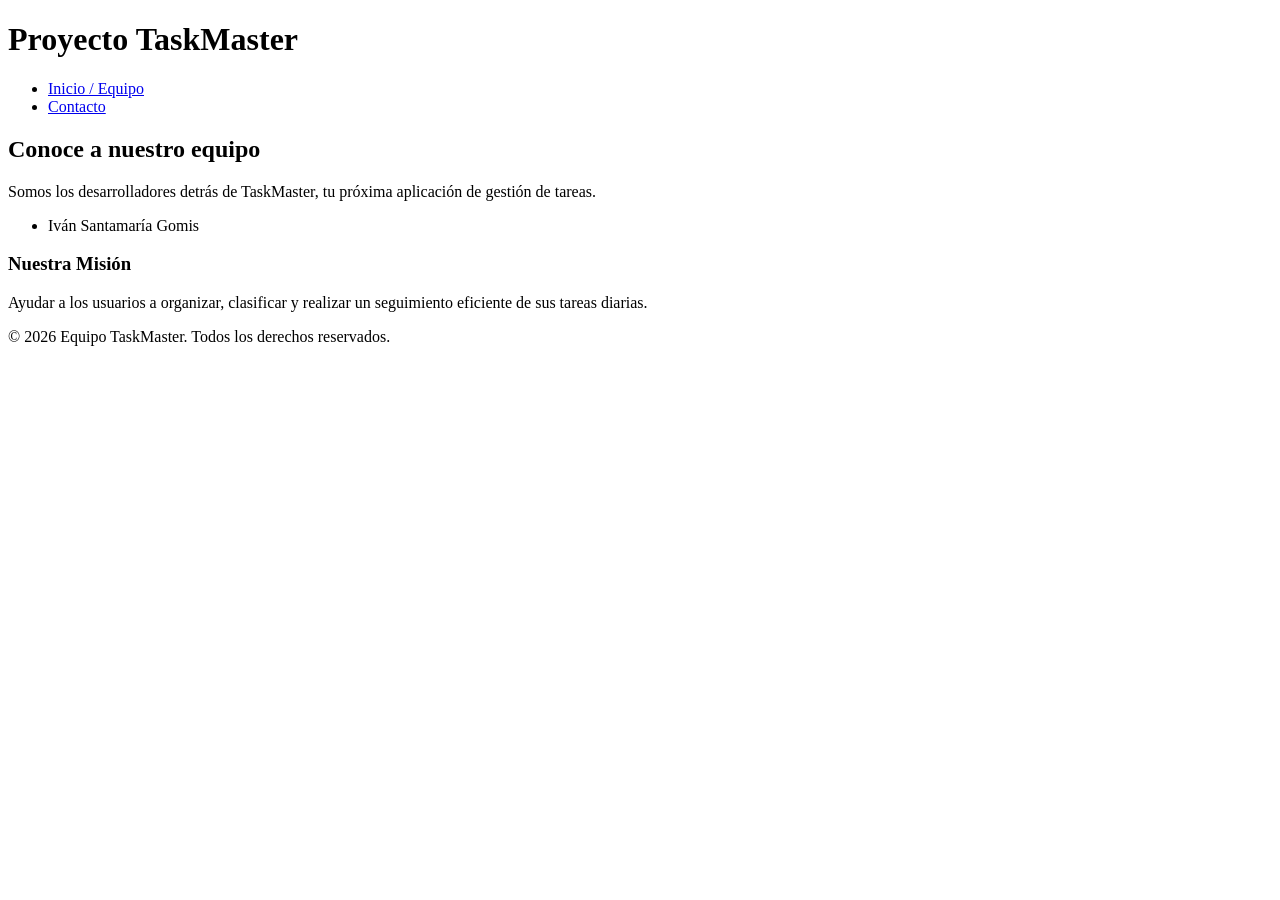
<file: reto1/index.html>
<!DOCTYPE html>
<html lang="es">

<head>
    <meta charset="UTF-8">
    <meta name="viewport" content="width=device-width, initial-scale=1.0">
    <title>Equipo TaskMaster - Inicio</title>
</head>

<body>
    <header>
        <h1>Proyecto TaskMaster</h1>
        <nav>
            <ul>
                <li><a href="index.html">Inicio / Equipo</a></li>
                <li><a href="contacto.html">Contacto</a></li>
            </ul>
        </nav>
    </header>
    <main>
        <h2>Conoce a nuestro equipo</h2>
        <p>Somos los desarrolladores detrás de TaskMaster, tu próxima aplicación de gestión de tareas.</p>
        <ul>
            <li>Iván Santamaría Gomis</li>
        </ul>
        <section>
            <h3>Nuestra Misión</h3>
            <p>Ayudar a los usuarios a organizar, clasificar y realizar un seguimiento eficiente de sus tareas diarias.
            </p>
        </section>
    </main>
    <footer>
        <p>&copy; 2026 Equipo TaskMaster. Todos los derechos reservados.</p>
    </footer>
</body>

</html>
</file>
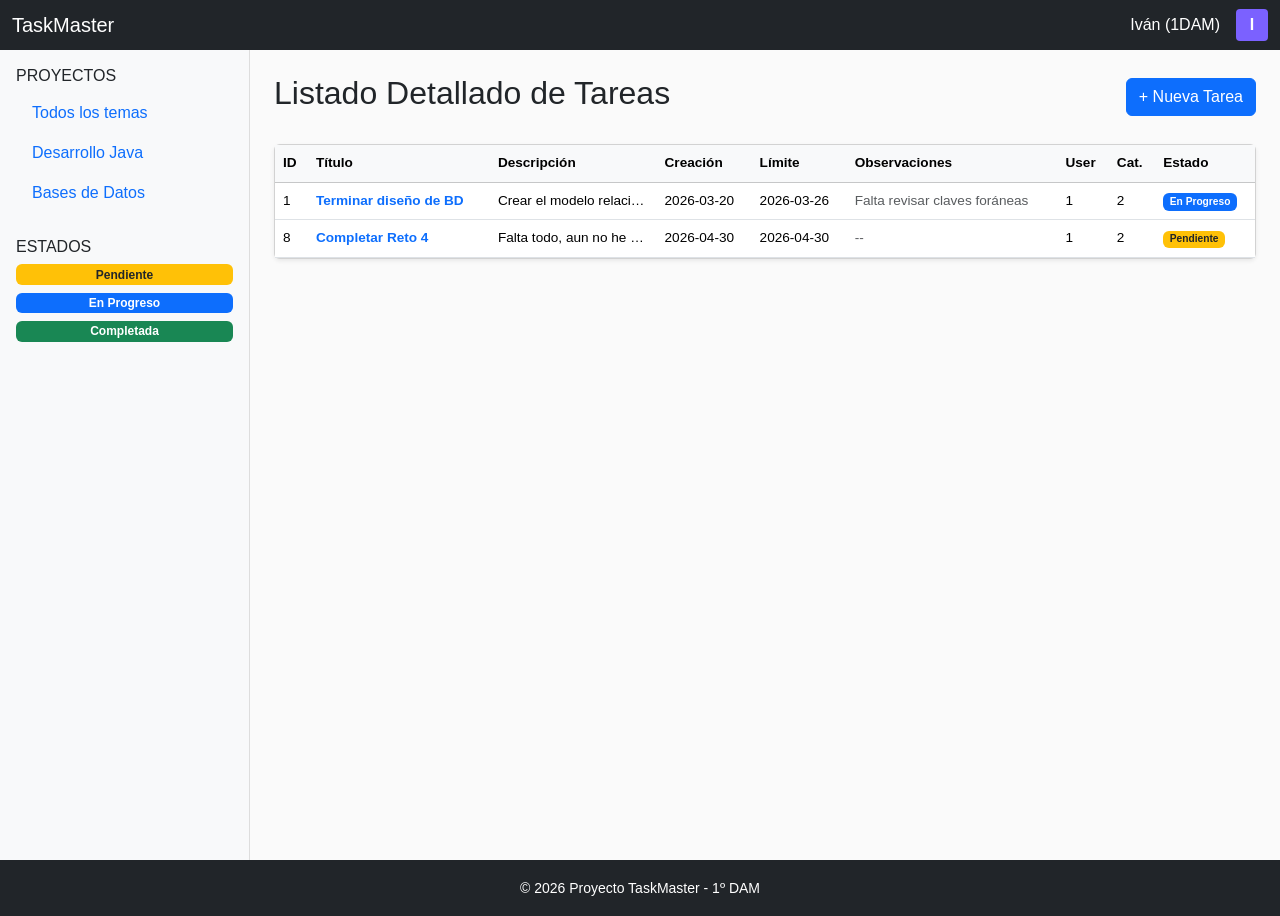
<file: reto5/index.html>
<!DOCTYPE html>
<html lang="es">

<head>
    <meta charset="UTF-8">
    <meta name="viewport" content="width=device-width, initial-scale=1.0">
    <title>TaskMaster | Listado Completo</title>
    <link href="https://cdn.jsdelivr.net/npm/bootstrap@5.3.0/dist/css/bootstrap.min.css" rel="stylesheet">
    <link rel="stylesheet" href="style.css">
</head>

<body>

    <nav class="navbar navbar-dark bg-dark sticky-top">
        <div class="container-fluid">
            <span class="navbar-brand mb-0 h1">TaskMaster </span>
            <div class="d-flex text-white align-items-center">
                <span class="me-3">Iván (1DAM)</span>
                <div class="user-avatar">I</div>
            </div>
        </div>
    </nav>

    <div class="d-flex main-container">
        <aside class="sidebar bg-light p-3">
            <h6>PROYECTOS</h6>
            <ul class="nav flex-column mb-4">
                <li class="nav-item"><a href="#" class="nav-link active">Todos los temas</a></li>
                <li class="nav-item"><a href="#" class="nav-link">Desarrollo Java</a></li>
                <li class="nav-item"><a href="#" class="nav-link">Bases de Datos</a></li>
            </ul>
            <h6>ESTADOS</h6>
            <div class="d-flex flex-column gap-2">
                <span class="badge bg-warning text-dark">Pendiente</span>
                <span class="badge bg-primary">En Progreso</span>
                <span class="badge bg-success">Completada</span>
            </div>
        </aside>

        <main class="flex-grow-1 p-4 content-area">
            <div class="d-flex justify-content-between align-items-center mb-4">
                <h2>Listado Detallado de Tareas</h2>
                <a href="form.html" class="btn btn-primary btn-custom">+ Nueva Tarea</a>
            </div>

            <div class="card shadow-sm">
                <div class="table-responsive">
                    <table class="table table-hover mb-0">
                        <thead class="table-light">
                            <tr>
                                <th>ID</th>
                                <th>Título</th>
                                <th>Descripción</th>
                                <th>Creación</th>
                                <th>Límite</th>
                                <th>Observaciones</th>
                                <th>User</th>
                                <th>Cat.</th>
                                <th>Estado</th>
                            </tr>
                        </thead>
                        <tbody>
                            <tr class="fade-in">
                                <td>1</td>
                                <td>
                                    <a href="detalle.html" class="text-decoration-none fw-bold task-link">
                                        Terminar diseño de BD
                                    </a>
                                </td>
                                <td class="text-truncate-custom">Crear el modelo relacional y físico...</td>
                                <td>2026-03-20</td>
                                <td>2026-03-26</td>
                                <td class="text-muted">Falta revisar claves foráneas</td>
                                <td>1</td>
                                <td>2</td>
                                <td><span class="badge bg-primary">En Progreso</span></td>
                            </tr>
                            <tr class="fade-in">
                                <td>8</td>
                                <td>
                                    <a href="detalle.html" class="text-decoration-none fw-bold task-link">
                                        Completar Reto 4
                                    </a>
                                </td>
                                <td class="text-truncate-custom">Falta todo, aun no he empezado :(</td>
                                <td>2026-04-30</td>
                                <td>2026-04-30</td>
                                <td class="text-muted">--</td>
                                <td>1</td>
                                <td>2</td>
                                <td><span class="badge bg-warning text-dark">Pendiente</span></td>
                            </tr>
                        </tbody>
                    </table>
                </div>
            </div>
        </main>
    </div>

    <footer class="bg-dark text-white text-center py-3">
        <small>&copy; 2026 Proyecto TaskMaster - 1º DAM</small>
    </footer>

</body>

</html>
</file>
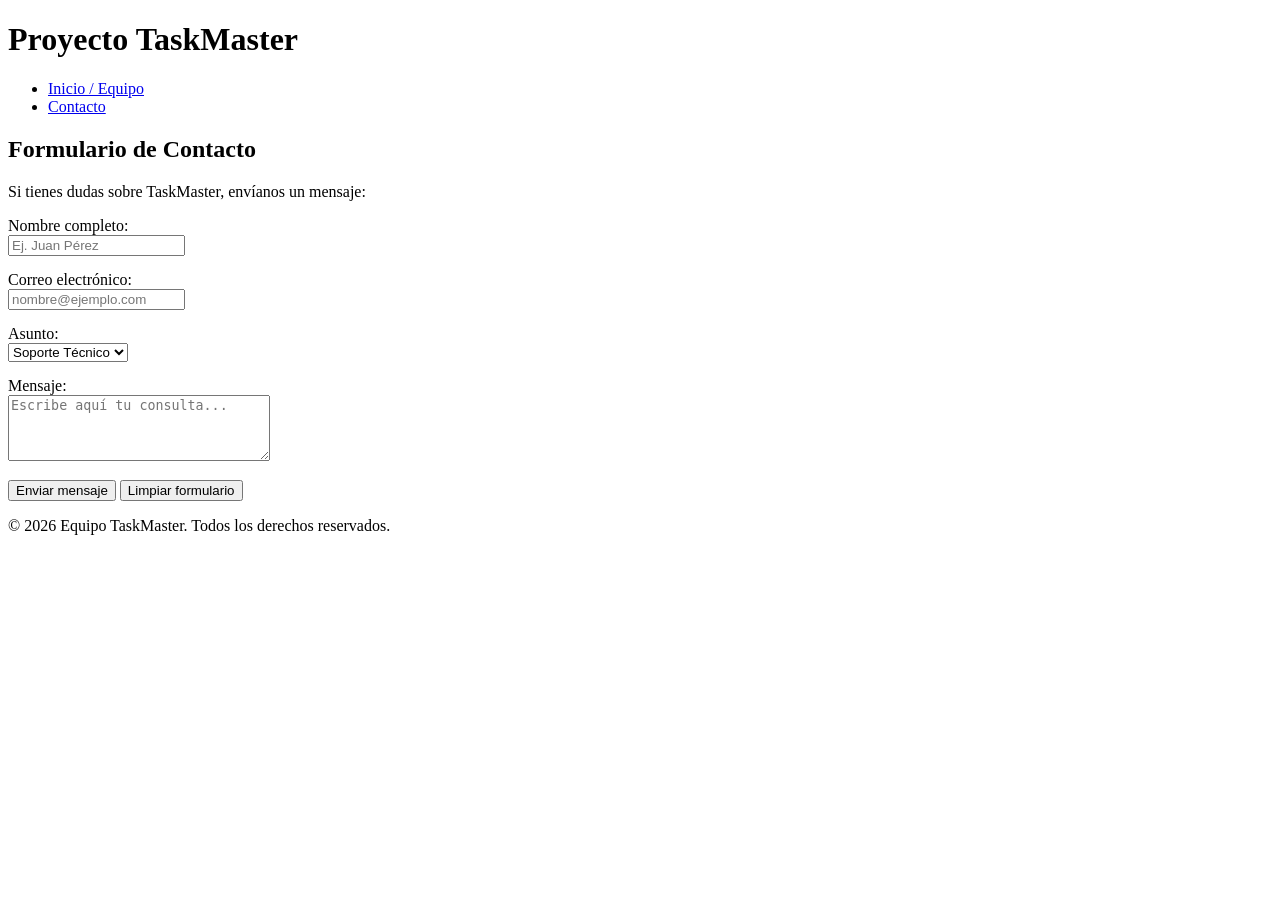
<file: reto1/contacto.html>
<!DOCTYPE html>
<html lang="es">

<head>
    <meta charset="UTF-8">
    <meta name="viewport" content="width=device-width, initial-scale=1.0">
    <title>Equipo TaskMaster - Inicio</title>
</head>

<body>

    <header>
        <h1>Proyecto TaskMaster</h1>
        <nav>
            <ul>
                <li><a href="index.html">Inicio / Equipo</a></li>
                <li><a href="contacto.html">Contacto</a></li>
            </ul>
        </nav>
    </header>
    <section id="contacto">
        <h2>Formulario de Contacto</h2>
        <p>Si tienes dudas sobre TaskMaster, envíanos un mensaje:</p>

        <form action="#" method="POST">
            <div style="margin-bottom: 15px;">
                <label for="nombre">Nombre completo:</label><br>
                <input type="text" id="nombre" name="nombre" placeholder="Ej. Juan Pérez" required>
            </div>

            <div style="margin-bottom: 15px;">
                <label for="email">Correo electrónico:</label><br>
                <input type="email" id="email" name="email" placeholder="nombre@ejemplo.com" required>
            </div>

            <div style="margin-bottom: 15px;">
                <label for="asunto">Asunto:</label><br>
                <select id="asunto" name="asunto">
                    <option value="soporte">Soporte Técnico</option>
                    <option value="sugerencia">Sugerencia</option>
                    <option value="otro">Otro</option>
                </select>
            </div>

            <div style="margin-bottom: 15px;">
                <label for="mensaje">Mensaje:</label><br>
                <textarea id="mensaje" name="mensaje" rows="4" cols="30" placeholder="Escribe aquí tu consulta..."
                    required></textarea>
            </div>

            <button type="submit">Enviar mensaje</button>
            <button type="reset">Limpiar formulario</button>
        </form>
    </section>
    <footer>
        <p>&copy; 2026 Equipo TaskMaster. Todos los derechos reservados.</p>
    </footer>
</body>

</html>
</file>
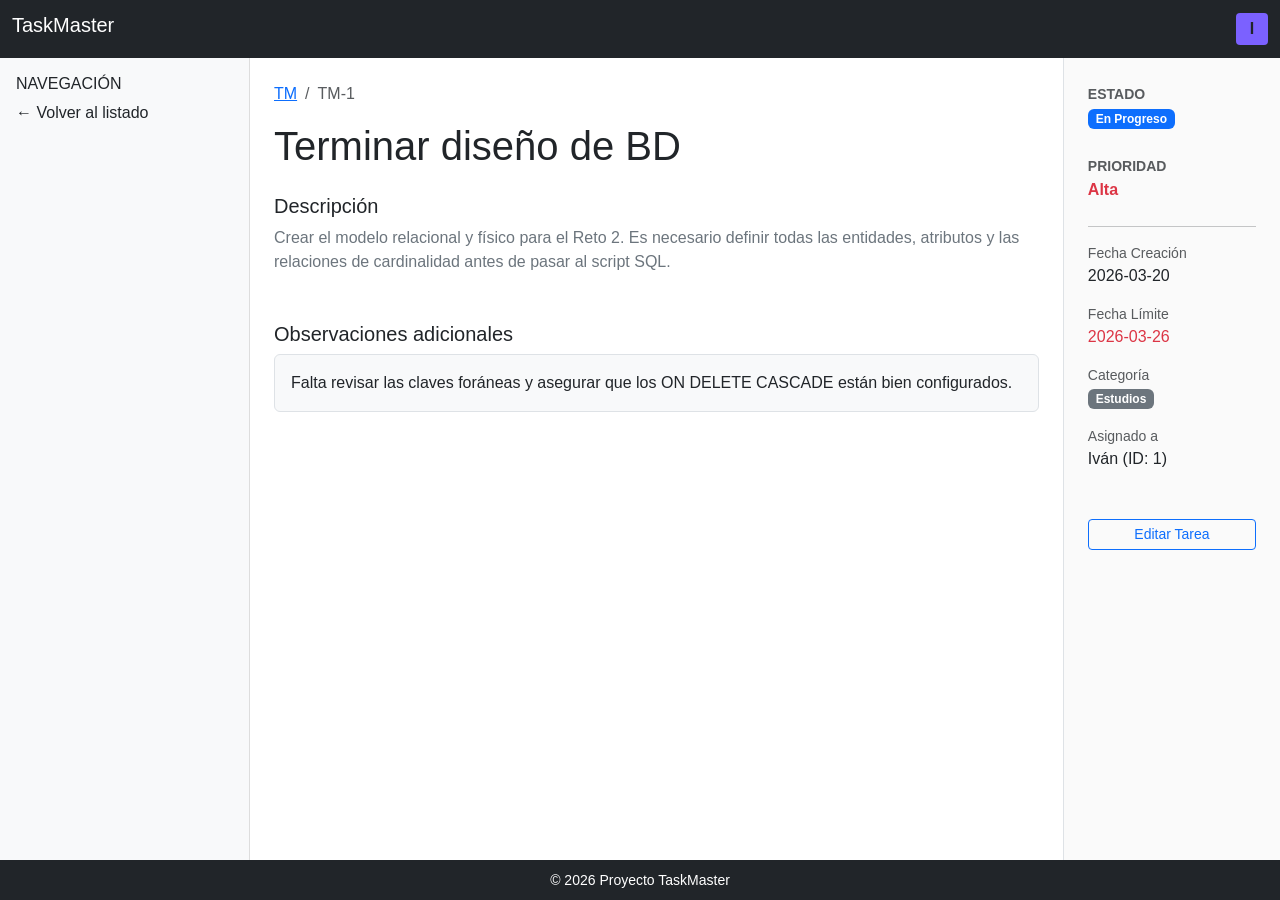
<file: reto5/detalle.html>
<!DOCTYPE html>
<html lang="es">

<head>
    <meta charset="UTF-8">
    <meta name="viewport" content="width=device-width, initial-scale=1.0">
    <title>TM-1 Detalle | TaskMaster</title>
    <link href="https://cdn.jsdelivr.net/npm/bootstrap@5.3.0/dist/css/bootstrap.min.css" rel="stylesheet">
    <link rel="stylesheet" href="style.css">
</head>

<body>

    <nav class="navbar navbar-dark bg-dark sticky-top">
        <div class="container-fluid">
            <a class="navbar-brand h1" href="index.html">TaskMaster</a>
            <div class="user-avatar">I</div>
        </div>
    </nav>

    <div class="d-flex main-container">
        <aside class="sidebar bg-light p-3 d-none d-lg-block">
            <h6>NAVEGACIÓN</h6>
            <a href="index.html" class="nav-link">← Volver al listado</a>
        </aside>

        <main class="flex-grow-1 p-4 bg-white border-end fade-in">
            <nav aria-label="breadcrumb">
                <ol class="breadcrumb">
                    <li class="breadcrumb-item"><a href="#">TM</a></li>
                    <li class="breadcrumb-item active">TM-1</li>
                </ol>
            </nav>

            <h1 class="mb-4">Terminar diseño de BD</h1>

            <section class="task-description mb-5">
                <h5>Descripción</h5>
                <p class="text-secondary">
                    Crear el modelo relacional y físico para el Reto 2. Es necesario definir todas las entidades,
                    atributos y las relaciones de cardinalidad antes de pasar al script SQL.
                </p>
            </section>

            <section class="task-comments">
                <h5>Observaciones adicionales</h5>
                <div class="p-3 bg-light rounded border">
                    Falta revisar las claves foráneas y asegurar que los ON DELETE CASCADE están bien configurados.
                </div>
            </section>
        </main>

        <aside class="p-4" style="width: 300px; background-color: #fafafa;">
            <div class="mb-4">
                <label class="text-muted small fw-bold">ESTADO</label>
                <div><span class="badge bg-primary">En Progreso</span></div>
            </div>

            <div class="mb-4">
                <label class="text-muted small fw-bold">PRIORIDAD</label>
                <div class="text-danger fw-bold">Alta</div>
            </div>

            <hr>

            <div class="mb-3">
                <label class="text-muted small d-block">Fecha Creación</label>
                <span>2026-03-20</span>
            </div>

            <div class="mb-3">
                <label class="text-muted small d-block">Fecha Límite</label>
                <span class="text-danger">2026-03-26</span>
            </div>

            <div class="mb-3">
                <label class="text-muted small d-block">Categoría</label>
                <span class="badge bg-secondary">Estudios</span>
            </div>

            <div class="mb-3">
                <label class="text-muted small d-block">Asignado a</label>
                <span>Iván (ID: 1)</span>
            </div>

            <div class="mt-5">
                <a href="form.html" class="btn btn-outline-primary btn-sm w-100">Editar Tarea</a>
            </div>
        </aside>
    </div>

    <footer class="bg-dark text-white text-center py-2 fixed-bottom">
        <small>&copy; 2026 Proyecto TaskMaster</small>
    </footer>

</body>

</html>
</file>
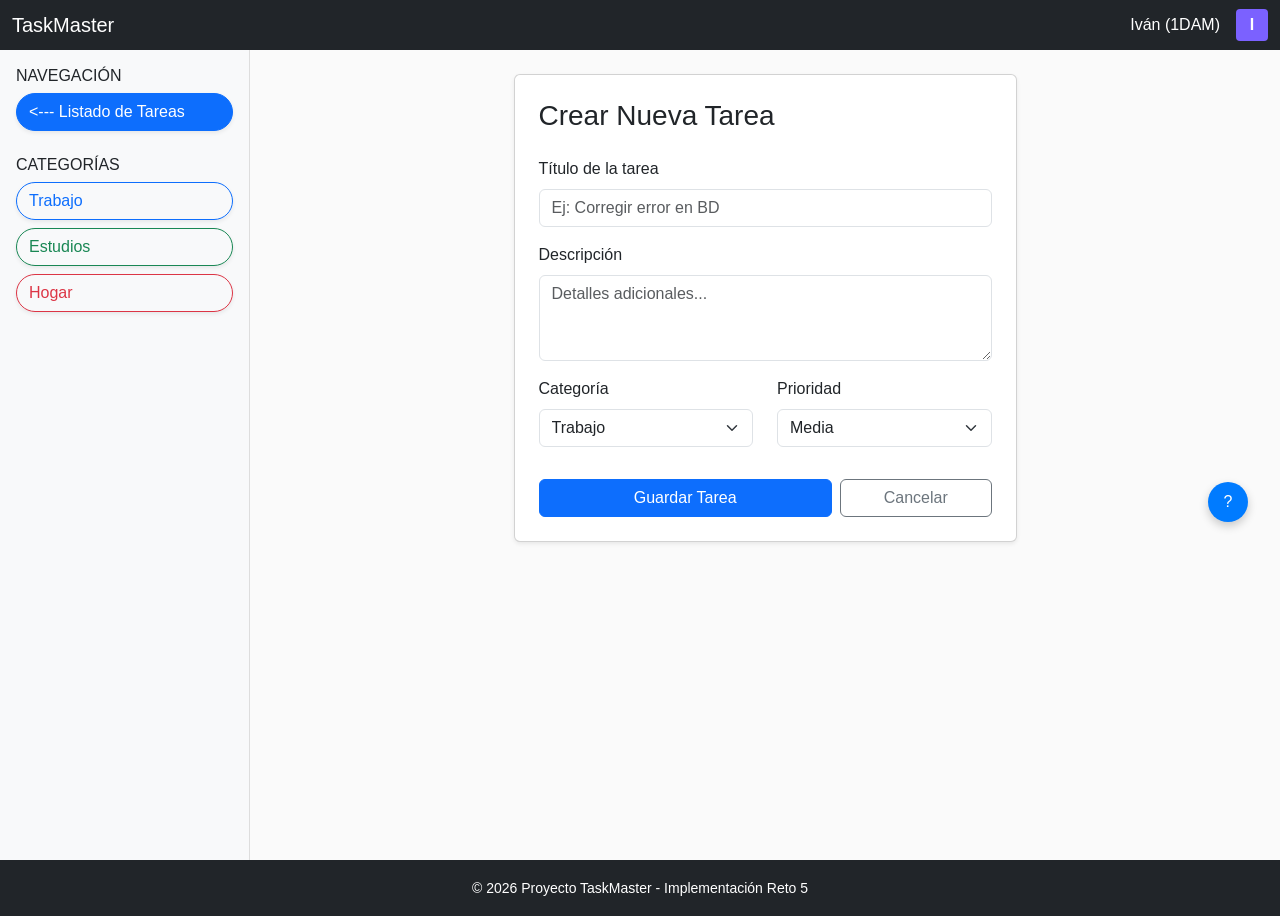
<file: reto5/form.html>
<!DOCTYPE html>
<html lang="es">

<head>
    <meta charset="UTF-8">
    <meta name="viewport" content="width=device-width, initial-scale=1.0">
    <title>TaskMaster | Nueva Tarea</title>
    <link href="https://cdn.jsdelivr.net/npm/bootstrap@5.3.0/dist/css/bootstrap.min.css" rel="stylesheet">
    <link rel="stylesheet" href="style.css">
</head>

<body>

    <nav class="navbar navbar-dark bg-dark sticky-top">
        <div class="container-fluid">
            <a class="navbar-brand mb-0 h1" href="index.html">TaskMaster</a>
            <div class="d-flex text-white align-items-center">
                <span class="me-3">Iván (1DAM)</span>
                <div class="user-avatar">I</div>
            </div>
        </div>
    </nav>

    <div class="d-flex main-container">

        <aside class="sidebar bg-light p-3">
            <h6>NAVEGACIÓN</h6>
            <div class="d-grid gap-2 mb-4">
                <a href="index.html" class="btn btn-primary rounded-pill text-start shadow-sm"
                    style="box-shadow: 0 8px 20px rgba(0,0,0,0.08);"> <--- Listado de Tareas</a>
            </div>
            <h6>CATEGORÍAS</h6>
            <div class="d-grid gap-2 small">
                <button type="button" class="btn btn-outline-primary rounded-pill text-start shadow-sm"
                    style="box-shadow: 0 8px 20px rgba(0,0,0,0.08);">Trabajo</button>
                <button type="button" class="btn btn-outline-success rounded-pill text-start shadow-sm"
                    style="box-shadow: 0 8px 20px rgba(0,0,0,0.08);">Estudios</button>
                <button type="button" class="btn btn-outline-danger rounded-pill text-start shadow-sm"
                    style="box-shadow: 0 8px 20px rgba(0,0,0,0.08);">Hogar</button>
            </div>
        </aside>

        <main class="flex-grow-1 p-4 content-area">
            <div class="row justify-content-center fade-in">
                <div class="col-md-8 col-lg-6 card p-4 shadow-sm">
                    <h3 class="mb-4">Crear Nueva Tarea</h3>

                    <form>
                        <div class="mb-3">
                            <label class="form-label">Título de la tarea</label>
                            <input type="text" class="form-control" placeholder="Ej: Corregir error en BD">
                        </div>

                        <div class="mb-3">
                            <label class="form-label">Descripción</label>
                            <textarea class="form-control" rows="3" placeholder="Detalles adicionales..."></textarea>
                        </div>

                        <div class="row">
                            <div class="col-md-6 mb-3">
                                <label class="form-label">Categoría</label>
                                <select class="form-select">
                                    <option>Trabajo</option>
                                    <option>Estudios</option>
                                    <option>Hogar</option>
                                    <option>Personal</option>
                                </select>
                            </div>

                            <div class="col-md-6 mb-3">
                                <label class="form-label">Prioridad</label>
                                <select class="form-select">
                                    <option>Baja</option>
                                    <option selected>Media</option>
                                    <option>Alta</option>
                                    <option>Crítica</option>
                                </select>
                            </div>
                        </div>

                        <div class="d-flex gap-2 mt-3">
                            <button type="submit" class="btn btn-primary w-100">Guardar Tarea</button>
                            <a href="index.html" class="btn btn-outline-secondary w-50">Cancelar</a>
                        </div>
                    </form>

                    <div class="help-btn">?</div>
                </div>
            </div>
        </main>
    </div>

    <footer class="bg-dark text-white text-center py-3">
        <small>&copy; 2026 Proyecto TaskMaster - Implementación Reto 5</small>
    </footer>

</body>

</html>
</file>
<file: reto5/style.css>
:root {
    --jetbrains-blue: #27282c;
    --jetbrains-sidebar: #f4f4f4;
}

body {
    font-family: 'Segoe UI', Tahoma, Geneva, Verdana, sans-serif;
    background-color: #fafafa;
}

.main-container {
    min-height: 90vh;
}

.sidebar {
    width: 250px;
    border-right: 1px solid #ddd;
    flex-shrink: 0;
}

@keyframes fadeInUp {
    from {
        opacity: 0;
        transform: translateY(20px);
    }

    to {
        opacity: 1;
        transform: translateY(0);
    }
}

.fade-in {
    animation: fadeInUp 0.8s ease forwards;
}

.help-btn {
    position: fixed;
    bottom: 20px;
    right: 20px;
    background: #007bff;
    color: white;
    width: 40px;
    height: 40px;
    border-radius: 50%;
    display: flex;
    justify-content: center;
    align-items: center;
    cursor: pointer;
    box-shadow: 0 4px 10px rgba(0, 0, 0, 0.2);
}

.user-avatar {
    width: 32px;
    height: 32px;
    background: #7b61ff;
    border-radius: 4px;
    display: flex;
    justify-content: center;
    align-items: center;
    font-weight: bold;
}

.table-responsive {
    font-size: 0.85rem;
}

.text-truncate-custom {
    max-width: 150px;
    white-space: nowrap;
    overflow: hidden;
    text-overflow: ellipsis;
}

@media (max-width: 768px) {
    .sidebar {
        display: none;
    }
}
</file>
